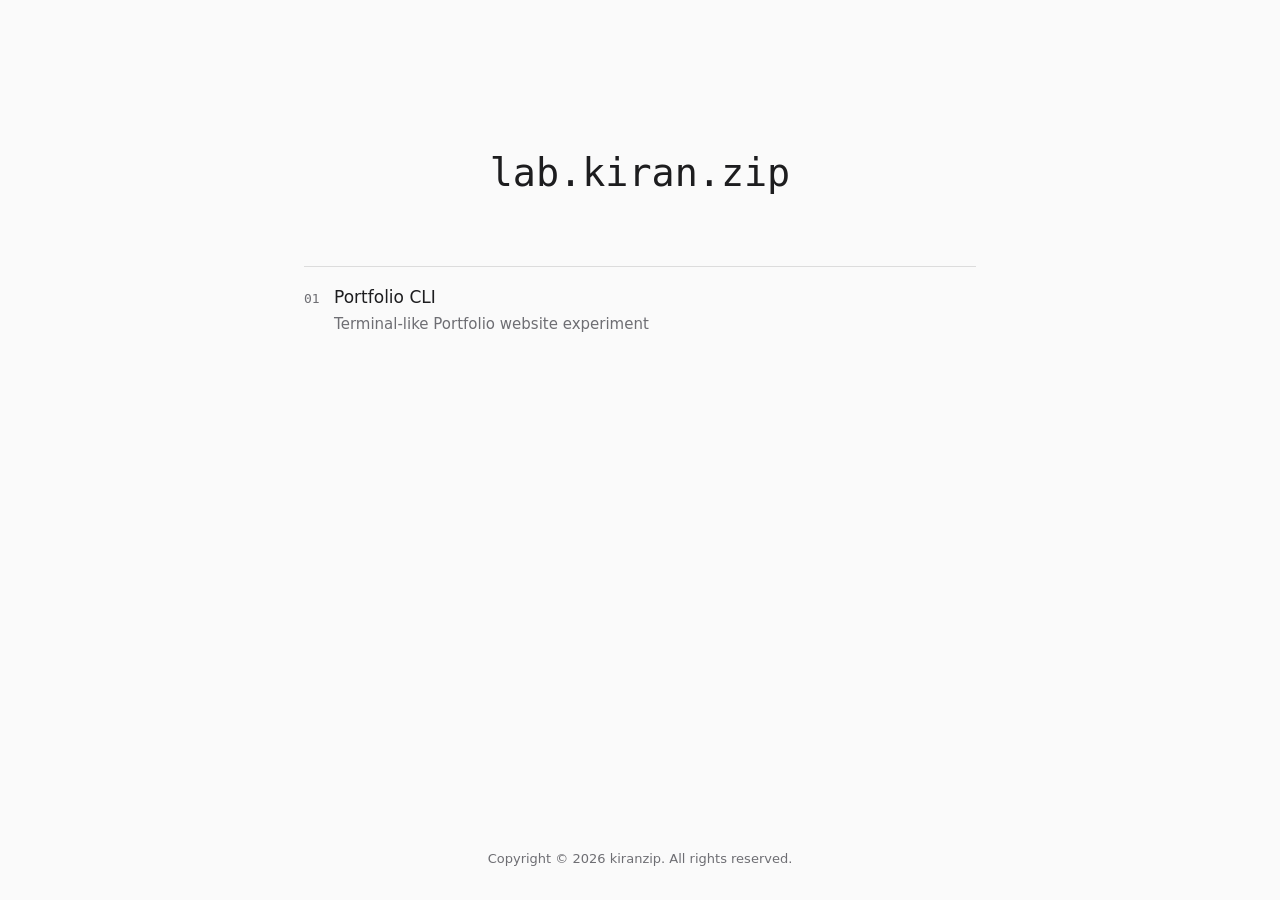
<file: index.html>
<!doctype html>
<html lang="en">
<head>
  <meta charset="utf-8" />
  <meta name="viewport" content="width=device-width, initial-scale=1" />
  <title>lab.kiran.zip</title>
  <meta name="description" content="Experiments by kiranzip." />
  <meta name="color-scheme" content="dark light" />
  <meta name="theme-color" media="(prefers-color-scheme: dark)" content="#121212" />
  <meta name="theme-color" media="(prefers-color-scheme: light)" content="#fafafa" />
  <meta http-equiv="Content-Security-Policy" content="default-src 'self'; script-src 'self'; style-src 'self'; img-src 'self' data:" />
  <meta property="og:type" content="website" />
  <meta property="og:title" content="lab.kiran.zip" />
  <meta property="og:description" content="Experiments by kiranzip." />
  <meta property="og:url" content="https://lab.kiran.zip/" />
  <meta name="twitter:card" content="summary" />
  <link rel="canonical" href="https://lab.kiran.zip/" />
  <link rel="icon" href="data:image/svg+xml,%3Csvg xmlns='http://www.w3.org/2000/svg' viewBox='0 0 100 100'%3E%3Ctext y='.9em' font-size='90'%3E%E2%9A%97%EF%B8%8F%3C/text%3E%3C/svg%3E" />
  <link rel="stylesheet" href="style.css" />
</head>
<body>

  <main class="page">
    <h1 id="site-title">lab.kiran.zip</h1>
    <ul id="projects" class="projects"></ul>
    <noscript><p class="note">JavaScript is required to list the experiments.</p></noscript>
  </main>

  <footer class="footer">
    <p>Copyright © <span id="year">2026</span> kiranzip. All rights reserved.</p>
  </footer>

  <script src="config.js"></script>
  <script src="main.js"></script>
</body>
</html>
</file>
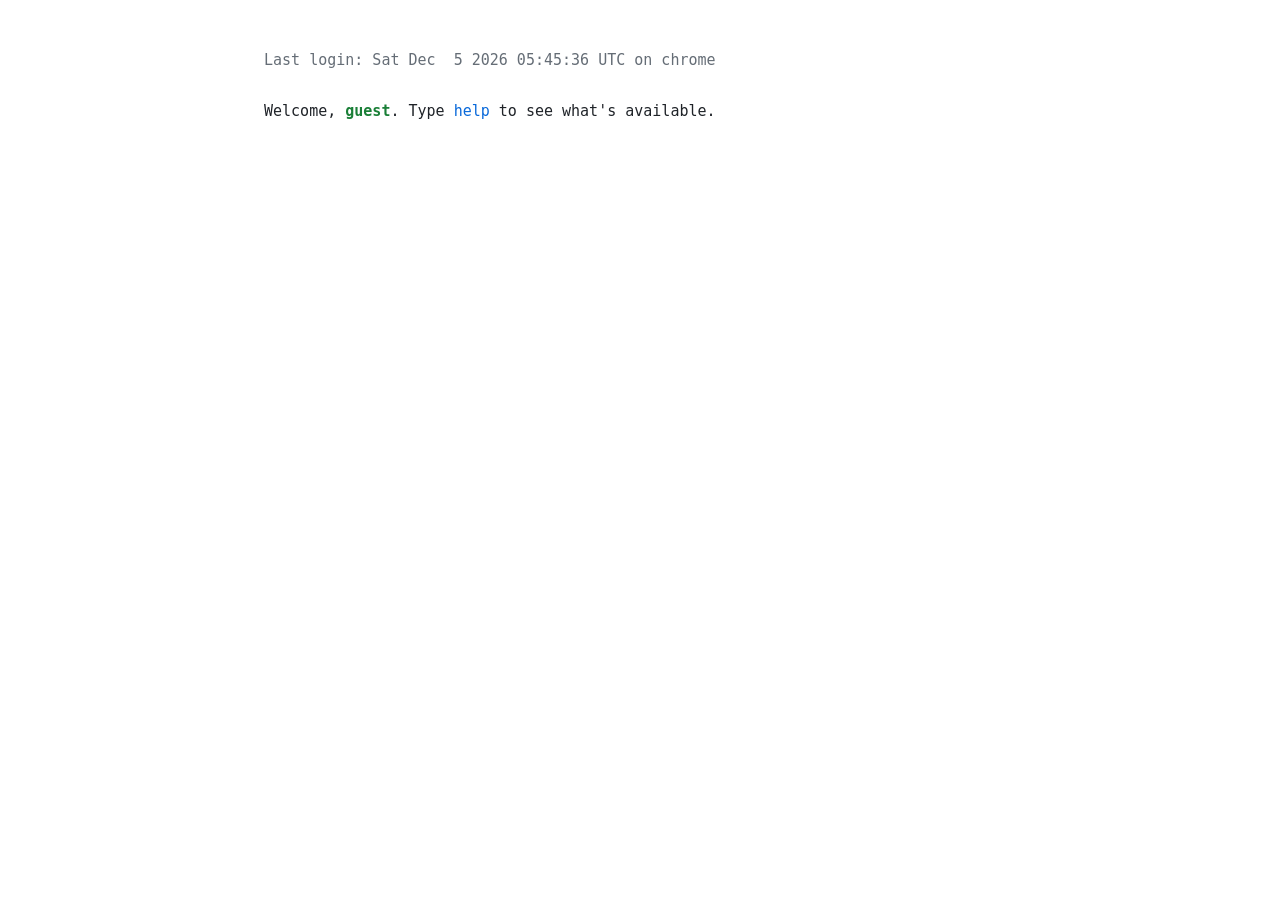
<file: cli/index.html>
<!DOCTYPE html>
<html lang="en">
<head>
    <meta charset="UTF-8" />
    <meta name="viewport" content="width=device-width, initial-scale=1.0, interactive-widget=resizes-content" />
    <meta name="description" content="Terminal-style portfolio of Kiran Crooks — designer &amp; software engineer in Suffolk, UK." />
    <meta name="color-scheme" content="dark light" />
    <meta name="theme-color" media="(prefers-color-scheme: dark)" content="#0a0e14" />
    <meta name="theme-color" media="(prefers-color-scheme: light)" content="#ffffff" />
    <meta http-equiv="Content-Security-Policy" content="default-src 'self'; script-src 'self'; style-src 'self'; img-src 'self' data:" />
    <meta property="og:type" content="website" />
    <meta property="og:title" content="kiran.zip · portfolio" />
    <meta property="og:description" content="Terminal-style portfolio of Kiran Crooks — designer &amp; software engineer." />
    <meta property="og:url" content="https://lab.kiran.zip/cli/" />
    <meta name="twitter:card" content="summary" />
    <link rel="canonical" href="https://lab.kiran.zip/cli/" />
    <title>kiran.zip · portfolio</title>
    <link rel="icon" href="data:image/svg+xml,<svg xmlns='http://www.w3.org/2000/svg' viewBox='0 0 100 100'><text y='.9em' font-size='80'>⌨️</text></svg>" />
    <link rel="stylesheet" href="style.css" />
</head>
<body>
<main id="terminal">
    <div id="output" role="log" aria-live="polite"></div>
    <div class="cmdline" id="live-line" hidden>
        <input id="cmd" type="text" disabled readonly autocomplete="off" autocapitalize="none" autocorrect="off" spellcheck="false" enterkeyhint="send" aria-label="Type a command" />
        <span class="cursor" aria-hidden="true"></span>
    </div>
    <noscript>
        <div class="noscript">
            <h1>Kiran Crooks</h1>
            <p>Designer &amp; Software Engineer · Suffolk, UK</p>
            <p>This portfolio is a tiny terminal and needs JavaScript to boot. In the meantime:</p>
            <ul>
                <li><a href="mailto:hey@kiran.zip">hey@kiran.zip</a></li>
                <li><a href="https://github.com/kiranzip" rel="noopener">GitHub ↗</a></li>
                <li><a href="https://linkedin.com/in/kiranzip" rel="noopener">LinkedIn ↗</a></li>
                <li><a href="https://twitter.com/kiranzip" rel="noopener">Twitter ↗</a></li>
            </ul>
        </div>
    </noscript>
</main>
<script src="config.js"></script>
<script src="script.js"></script>
</body>
</html>
</file>
<file: style.css>
:root {
  --bg: #fafafa;
  --fg: #1d1d1f;
  --muted: #6e6e73;
  --hairline: rgba(0, 0, 0, 0.12);
  color-scheme: light;
}

@media (prefers-color-scheme: dark) {
  :root {
    --bg: #121212;
    --fg: #f5f5f7;
    --muted: #98989d;
    --hairline: rgba(255, 255, 255, 0.16);
    color-scheme: dark;
  }
}

* { box-sizing: border-box; }

body {
  margin: 0;
  min-height: 100vh;
  min-height: 100dvh;
  display: flex;
  flex-direction: column;
  background: var(--bg);
  color: var(--fg);
  font-family: system-ui, -apple-system, "Segoe UI", Roboto, "Helvetica Neue", Arial, sans-serif;
  line-height: 1.5;
  -webkit-font-smoothing: antialiased;
}

.page {
  flex: 1;
  width: min(100% - 3rem, 42rem);
  margin-inline: auto;
  padding-top: clamp(4rem, 16vh, 9rem);
}

h1 {
  margin: 0;
  text-align: center;
  font-family: ui-monospace, SFMono-Regular, Menlo, Consolas, monospace;
  font-size: clamp(1.5rem, 3vw + 1rem, 2.4rem);
  font-weight: 500;
}

.projects {
  list-style: none;
  margin: clamp(2.5rem, 8vh, 4rem) 0 0;
  padding: 0;
  counter-reset: lab;
}

.projects li {
  counter-increment: lab;
  display: grid;
  grid-template-columns: auto 1fr;
  column-gap: 0.9rem;
  padding: 1.15rem 0;
  border-top: 1px solid var(--hairline);
}

.projects li::before {
  content: counter(lab, decimal-leading-zero);
  grid-column: 1;
  align-self: start;
  padding-top: 0.3em;
  font-family: ui-monospace, SFMono-Regular, Menlo, Consolas, monospace;
  font-size: 0.8125rem;
  color: var(--muted);
}

.projects .project-name {
  grid-column: 2;
  min-width: 0;
  overflow-wrap: break-word;
  margin: 0;
  font-size: 1.0625rem;
  font-weight: 500;
}

.projects .project-desc {
  grid-column: 2;
  min-width: 0;
  overflow-wrap: break-word;
  margin: 0.15rem 0 0;
  color: var(--muted);
  font-size: 0.9375rem;
}

.projects a {
  color: inherit;
  text-decoration: none;
}

.projects a:hover,
.projects a:focus-visible {
  text-decoration: underline;
  text-underline-offset: 0.2em;
  text-decoration-thickness: 1px;
}

.note {
  margin: 1rem 0 0;
  color: var(--muted);
  font-size: 0.9rem;
}

.footer {
  padding: 2.5rem 1.5rem calc(2rem + env(safe-area-inset-bottom, 0px));
  text-align: center;
}

.footer p {
  margin: 0;
  color: var(--muted);
  font-size: 0.8125rem;
}
</file>
<file: cli/style.css>
:root {
    --bg: #0a0e14;
    --text: #b9c4d2;
    --dim: #717b8f;
    --green: #7ee787;
    --cyan: #79c0ff;
    --amber: #e3b341;
    --red: #ff7b72;
    color-scheme: dark light;
}

@media (prefers-color-scheme: light) {
    :root {
        --bg: #ffffff;
        --text: #1f2328;
        --dim: #656d76;
        --green: #1a7f37;
        --cyan: #0969da;
        --amber: #9a6700;
        --red: #cf222e;
    }
    ::-webkit-scrollbar-thumb { background: #d0d4da; }
}

* { box-sizing: border-box; margin: 0; padding: 0; }

body {
    background: var(--bg);
    color: var(--text);
    font-family: ui-monospace, SFMono-Regular, Menlo, Consolas, monospace;
    font-size: 15px;
    line-height: 1.7;
    -webkit-font-smoothing: antialiased;
}

::selection { background: var(--green); color: var(--bg); }


::-webkit-scrollbar { width: 10px; }
::-webkit-scrollbar-thumb { background: #232b3a; border-radius: 5px; }
::-webkit-scrollbar-track { background: transparent; }

#terminal { max-width: 800px; margin: 0 auto; padding: 48px 24px calc(120px + env(safe-area-inset-bottom)); }

#output > div { white-space: pre-wrap; word-break: break-word; }
#output > div:empty { height: 1.7em; }
.anim { font: inherit; white-space: pre; line-height: 1.25; }
.board, .fish { display: grid; }
.board > span, .fish > span { height: 1em; line-height: 1em; text-align: center; overflow: hidden; }

.dim    { color: var(--dim); }
.accent { color: var(--green); }
.cyan   { color: var(--cyan); }
.amber  { color: var(--amber); }
.red    { color: var(--red); }

a { color: var(--cyan); text-decoration: none; }
a:hover { text-decoration: underline; }

.section { display: block; color: var(--amber); font-weight: 700; }

.prompt { white-space: nowrap; user-select: none; }
.p-user { color: var(--green); font-weight: 700; }
.p-host { color: var(--cyan); }
.p-path { color: var(--dim); }

.cmdline { position: relative; display: flex; gap: .6em; align-items: baseline; }
.cmdline[hidden] { display: none; }

#cmd {
    flex: 1; min-width: 0;
    background: none; border: none; outline: none;
    font: inherit; color: var(--text);
    caret-color: var(--green);
}

.cursor {
    position: absolute; top: 50%; transform: translateY(-50%);
    left: 0; width: .62em; height: 1.5em;
    background: var(--green);
    visibility: hidden;
    animation: blink 1.06s infinite;
}
#cmd:focus + .cursor { display: none; }
@keyframes blink { 0%, 49% { opacity: 1; } 50%, 100% { opacity: 0; } }

@media (max-width: 768px) {
    body { font-size: 16px; }
    #terminal { padding: 28px 16px calc(90px + env(safe-area-inset-bottom)); }
}

@media (prefers-reduced-motion: reduce) {
    .cursor { animation: none; }
}

.noscript h1 { font-size: 1.3em; color: var(--green); margin-bottom: .4em; }
.noscript p { margin-bottom: .8em; }
.noscript ul { list-style: none; display: flex; flex-wrap: wrap; gap: .5em 2em; }
</file>
